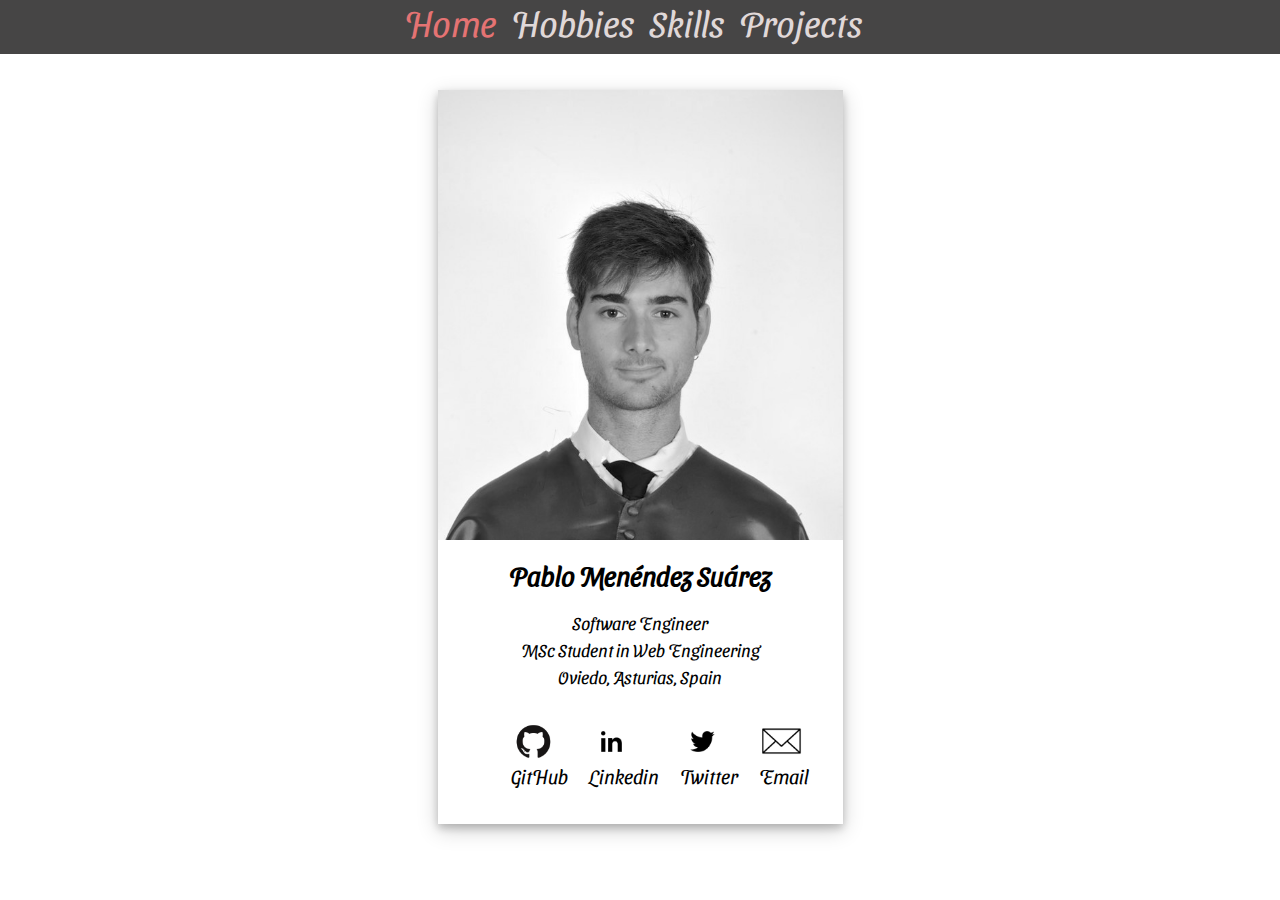
<file: index.html>
<!DOCTYPE HTML>
<html lang="en">
<head>

    <meta charset="UTF-8"/>
    <meta name="autor" content="Pablo Menéndez Suárez"/>
    <meta name="description" content="Portfolio"/>
    <meta name="keywords" content="html5 portfolio"/>
    <meta name="viewport" content="width=device-width, initial-scale=1.0">
    <title>Portfolio</title>

    <!-- Layout -->
    <link rel="stylesheet" type="text/css" href="css/layout/layout.css"/>
    <link rel="stylesheet" type="text/css" href="css/layout/concrete/portfolio-layout.css"/>
    <!-- Style -->
    <link rel="stylesheet" type="text/css" href="css/style/style.css" /> 
    <link rel="stylesheet" type="text/css" href="css/style/concrete/portfolio-style.css" /> 
</head>

<body>
        <header>
            <nav>
                <a class="active" href="index.html">Home</a>
                <a href="./routes/hobbies.html">Hobbies</a>
                <a href="./routes/skills.html">Skills</a>
                <a href="./routes/projects.html">Projects</a>
            </nav>     
        </header>
    
        <main>

            <article>
                    <img alt="Foto perfil"  src="./resources/images/perfil.png"/>
                    <h1><strong>Pablo Menéndez Suárez</strong></h1>
                    <p>Software Engineer</p>
                    <p>MSc Student in Web Engineering</p>
                    <p>Oviedo, Asturias, Spain</p>
                    <ul>
                        <li><a href="https://www.github.com/mistermboy" target="_blank"><img  alt="projects"  src="./resources/images/github.png"/>GitHub</a></li>
                        <li><a href="https://www.linkedin.com/in/pablo-men%C3%A9ndez-106262a7/" target="_blank"><img  alt="linkedin"  src="./resources/images/linkdin.png"/>Linkedin</a></li>
                        <li><a href="https://twitter.com/Mistermboy97" target="_blank"><img  alt="twitter"  src="./resources/images/twitter.png"/>Twitter</a></li>
                        
                        <li><a href="mailto:pabloyo97@hotmail.com" target="_blank"><img  alt="email"  src="./resources/images/email.png"/>Email</a></li>
                    </ul>
            </article>

             
           
        </main>
        
    
</body>
</html>
</file>
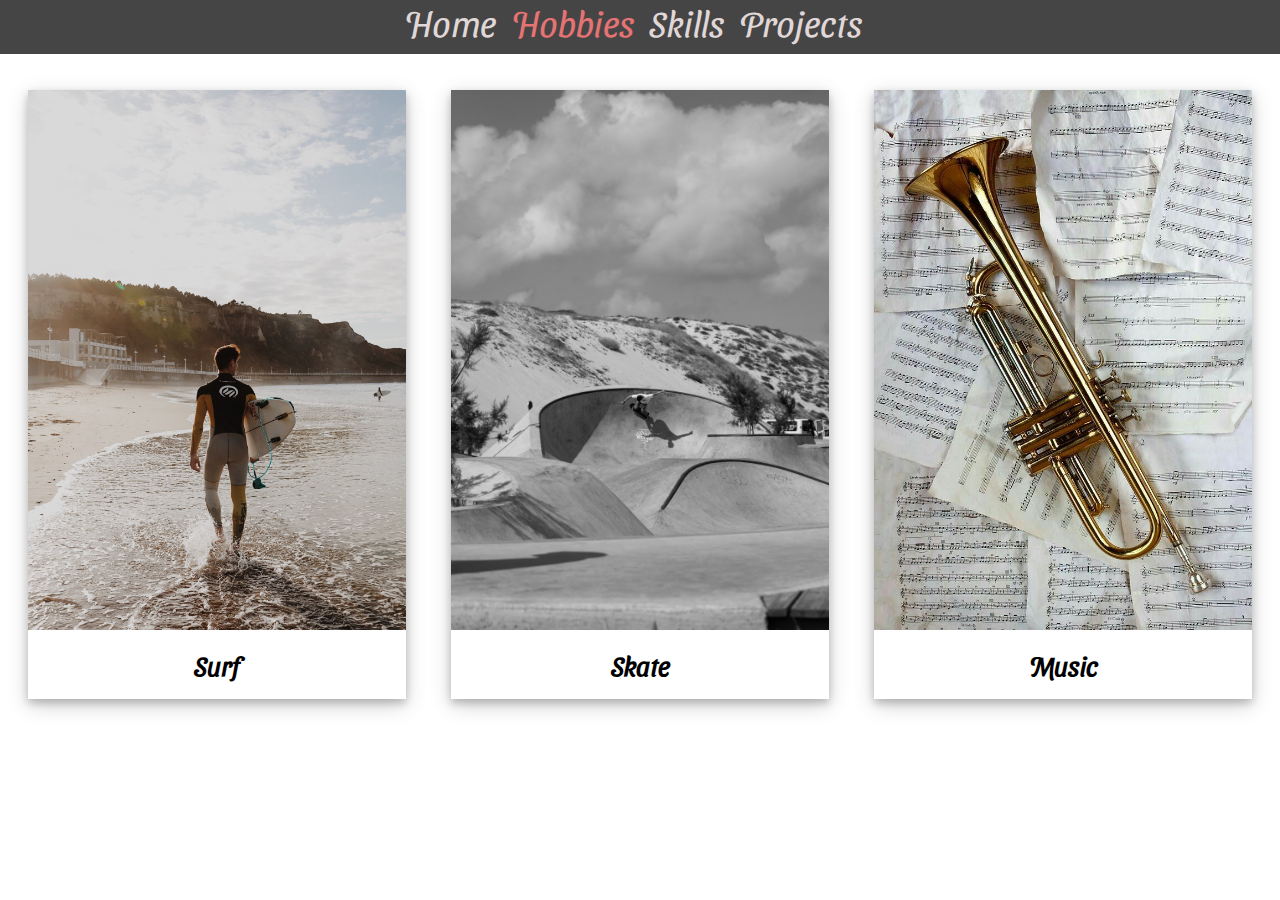
<file: routes/hobbies.html>
<!DOCTYPE HTML>

<html lang="es">
<head>
    <meta charset="UTF-8"/>
    <meta name="autor" content="Pablo Menéndez Suárez"/>
    <meta name="description" content="Portfolio"/>
    <meta name="keywords" content="html5 portfolio"/>
    <meta name="viewport" content="width=device-width, initial-scale=1.0">
    <title>Hobbies</title>

    <!-- Layout -->
    <link rel="stylesheet" type="text/css" href="../css/layout/layout.css" /> 
    <link rel="stylesheet" type="text/css" href="../css/layout/concrete/hobbies-layout.css" /> 
     <!-- Style -->
    <link rel="stylesheet" type="text/css" href="../css/style/style.css" /> 
    <link rel="stylesheet" type="text/css" href="../css/style/concrete/hobbies-style.css" /> 
</head>

<body>

    <header>
        <nav>
            <a href="../index.html">Home</a>
            <a class="active" href="./hobbies.html">Hobbies</a>
            <a href="./skills.html">Skills</a>
            <a href="./projects.html">Projects</a>
        </nav>
    </header>
        
    <main>
    

        <article>
                <img alt="Surf Picture"  src="../resources/images/surf.jpg"/>
                <h1>Surf</h1>
        </article>
        
        <article>
                <img  alt="Skate Picture"  src="../resources/images/skate.jpg"/>
                <h1>Skate</h1>
        </article>

        <article>
                <img alt="Music Picture"  src="../resources/images/music.jpg"/>
                <h1>Music</h1>
        </article>
        

    </main>

    
</body>
</html>
</file>
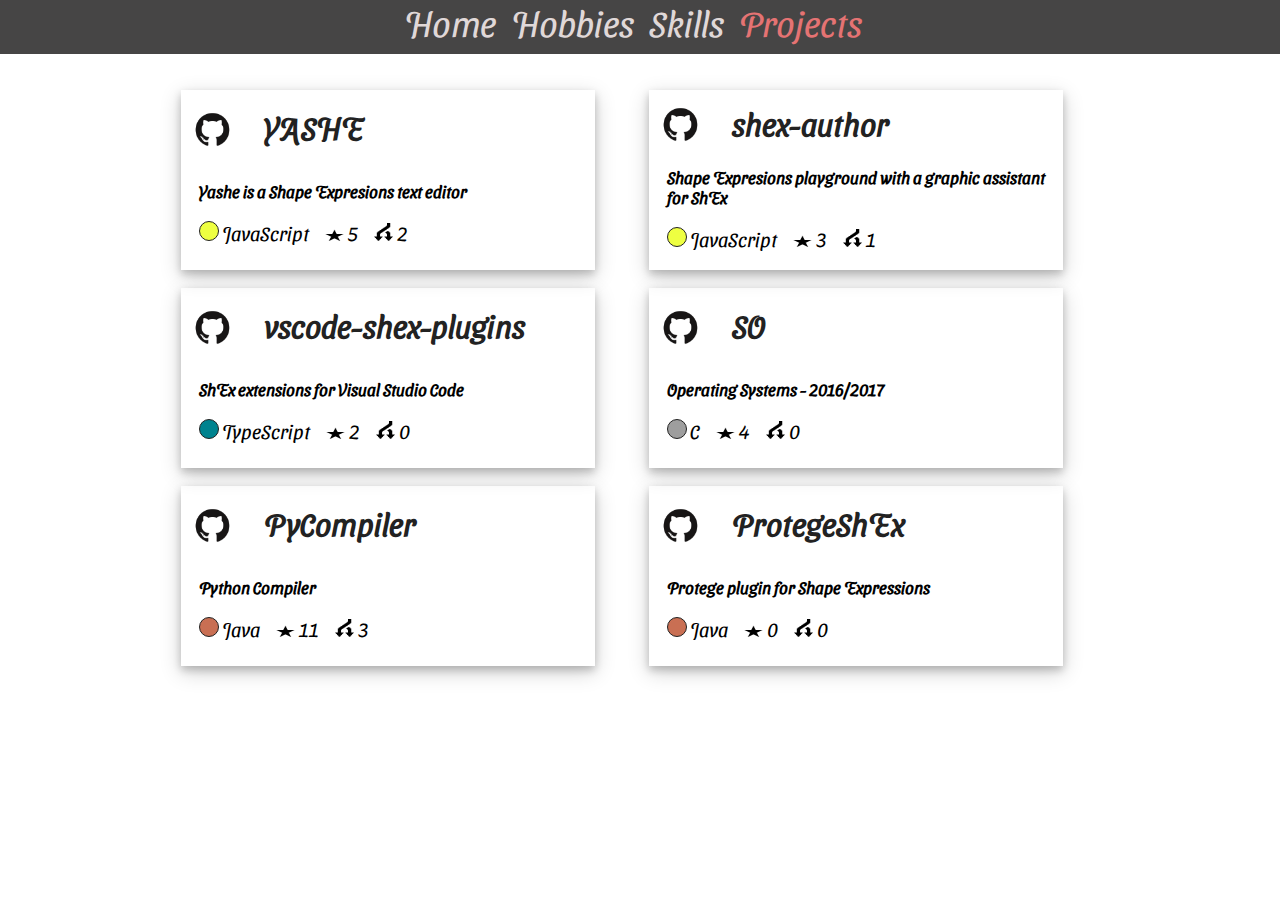
<file: routes/projects.html>
<!DOCTYPE HTML>

<html lang="es">
<head>
    <meta charset="UTF-8"/>
    <meta name="autor" content="Pablo Menéndez Suárez"/>
    <meta name="description" content="Portfolio"/>
    <meta name="keywords" content="html5 portfolio"/>
    <meta name="viewport" content="width=device-width, initial-scale=1.0">
    <title>Projects</title>

    <!-- Layout -->
    <link rel="stylesheet" type="text/css" href="../css/layout/layout.css" /> 
    <link rel="stylesheet" type="text/css" href="../css/layout/concrete/projects-layout.css" /> 
     <!-- Style -->
    <link rel="stylesheet" type="text/css" href="../css/style/style.css" /> 
    <link rel="stylesheet" type="text/css" href="../css/style/concrete/projects-style.css" /> 
</head>

<body>

    <header>
        <nav>
            <a href="../index.html">Home</a>
            <a href="./hobbies.html">Hobbies</a>
            <a href="./skills.html">Skills</a>
            <a class="active" href="./projects.html">Projects</a>
        </nav>
    </header>
        
    <main>
    
        <article>
            <img alt="Logo Repo" src="../resources/images/github.png"/>
            <h2><a href="https://github.com/weso/YASHE">YASHE</a></h2>
            <section>
                <h3>Yashe is a Shape Expresions text editor</h3>
                <ul>
                    <li><div class="javascript-color"></div></li>
                    <li>JavaScript</li>
                    <li><img class="star-img" alt="project star logo" src="../resources/images/star.png"/>5</li>
                    <li><img class="fork-img" alt="project fork logo" src="../resources/images/fork.png"/>2</li>
                </ul>
            </section>
        </article>

        <article>
            <img alt="Logo Repo" src="../resources/images/github.png"/>
            <h2><a href="https://github.com/weso/shex-author">shex-author</a></h2>
            <section>
                <h3> Shape Expresions playground with a graphic assistant for ShEx</h3>
                <ul>
                    <li><div class="javascript-color"></div></li>
                    <li>JavaScript</li>
                    <li><img class="star-img" alt="project star logo" src="../resources/images/star.png"/>3</li>
                    <li><img class="fork-img" alt="project fork logo" src="../resources/images/fork.png"/>1</li>
                </ul>
            </section>
        </article>

        <article>
            <img alt="Logo Repo" src="../resources/images/github.png"/>
            <h2><a href="https://github.com/weso/vscode-shex-plugins">vscode-shex-plugins</a></h2>
            <section>
                <h3>ShEx extensions for Visual Studio Code</h3>
                <ul>
                    <li><div class="typescript-color"></div></li>
                    <li>TypeScript</li>
                    <li><img class="star-img" alt="project star logo" src="../resources/images/star.png"/>2</li>
                    <li><img class="fork-img" alt="project fork logo" src="../resources/images/fork.png"/>0</li>
                </ul>
            </section>
        </article>

        <article>
            <img alt="Logo Repo" src="../resources/images/github.png"/>
            <h2><a href="https://github.com/mistermboy/SO">SO</a></h2>
            <section>
                <h3>Operating Systems - 2016/2017</h3>
                <ul>
                    <li><div class="c-color"></div></li>
                    <li>C</li>
                    <li><img class="star-img" alt="project star logo" src="../resources/images/star.png"/>4</li>
                    <li><img class="fork-img" alt="project fork logo" src="../resources/images/fork.png"/>0</li>
                </ul>
            </section>
        </article>
        <article>
            <img alt="Logo Repo" src="../resources/images/github.png"/>
            <h2><a href="https://github.com/mistermboy/PyCompiler">PyCompiler</a></h2>
            <section>
                <h3>Python Compiler</h3>
                <ul>
                    <li><div class="java-color"></div></li>
                    <li>Java</li>
                    <li><img class="star-img" alt="project star logo" src="../resources/images/star.png"/>11</li>
                    <li><img class="fork-img" alt="project fork logo" src="../resources/images/fork.png"/>3</li>
                </ul>
            </section>
        </article>

        <article>
            <img alt="Logo Repo" src="../resources/images/github.png"/>
            <h2><a href="https://github.com/weso/ProtegeShEx">ProtegeShEx</a></h2>
            <section>
                <h3>Protege plugin for Shape Expressions</h3>
                <ul>
                    <li><div class="java-color"></div></li>
                    <li>Java</li>
                    <li><img class="star-img" alt="project star logo" src="../resources/images/star.png"/>0</li>
                    <li><img class="fork-img" alt="project fork logo" src="../resources/images/fork.png"/>0</li>
                </ul>
            </section>
        </article>

        <!--
        <article>
            <section>
                <h2><strong>ShExAuthor</strong></h2>
                <p>Yashe is a Shape Expresions (ShEx) playground whith a visual assistant for ShEx</p>
            </section>
        </article>

  
        
        <article>
            <section>
                <h2><strong>ProtegeShEx</strong></h2>
                <p>ProtegeShEx is a Shape Expresions (ShEx) plugin for Protege</p>
            </section>
        </article>
-->

    </main>

    
</body>
</html>
</file>
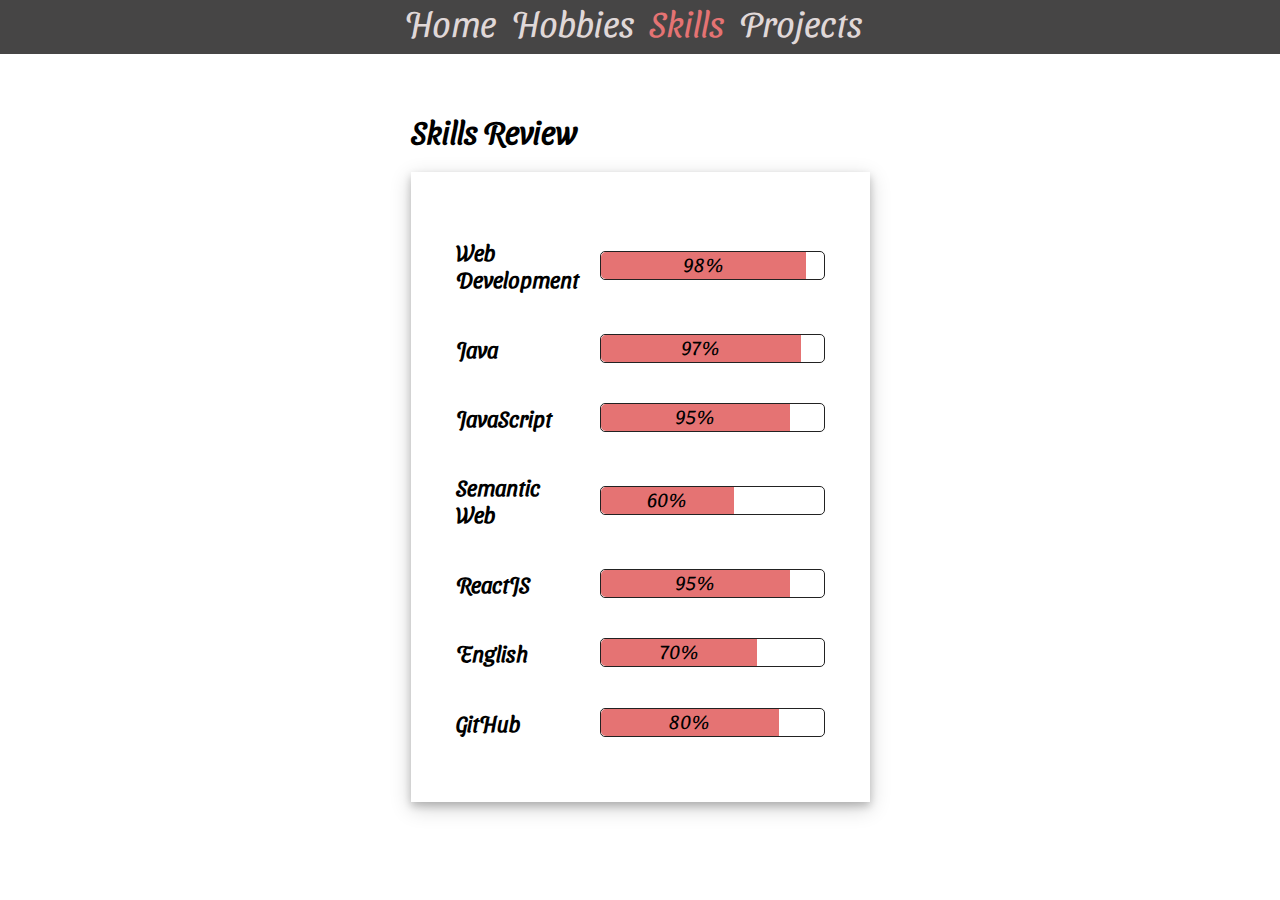
<file: routes/skills.html>
<!DOCTYPE HTML>

<html lang="es">
<head>
    <meta charset="UTF-8"/>
    <meta name="autor" content="Pablo Menéndez Suárez"/>
    <meta name="description" content="Portfolio"/>
    <meta name="keywords" content="html5 portfolio"/>
    <meta name="viewport" content="width=device-width, initial-scale=1.0">
    <title> Skills</title>
    
    <!-- Layout -->
    <link rel="stylesheet" type="text/css" href="../css/layout/layout.css" /> 
    <link rel="stylesheet" type="text/css" href="../css/layout/concrete/skills-layout.css"/>
    <!-- Style -->
    <link rel="stylesheet" type="text/css" href="../css/style/style.css" />
    <link rel="stylesheet" type="text/css" href="../css/style/concrete/skills-style.css" /> 
</head>

<body>

    <header>
        <nav>
            <a href="../index.html">Home</a>
            <a href="./hobbies.html">Hobbies</a>
            <a class="active" href="./skills.html">Skills</a>
            <a href="./projects.html">Projects</a>
        </nav>
    </header>
        
    <main>
    
        <h1>Skills Review</h1>
        <article>
                <h2>Web Development</h2>
                <div><div id="web-level">98%</div></div>

                
                <h2>Java</h2>
                <div><div id="java-level">97%</div></div>

                <h2>JavaScript</h2>
                <div><div id="js-level">95%</div></div>

                <h2>Semantic Web</h2>
                <div><div id="sw-level">60%</div></div>

                <h2>ReactJS</h2>
                <div><div id="react-level">95%</div></div>

                <h2>English</h2>
                <div><div id="en-level">70%</div></div>

                <h2>GitHub</h2>
                <div><div id="git-level">80%</div></div>
        </article>
        
    </main>

    
</body>
</html>
</file>
<file: css/layout/layout.css>
body{
    display: grid;
    grid-template-rows: 10vh auto;
    height: 500px;
}

header > nav{
    display:grid;
    grid-template-columns: auto auto auto auto;
    justify-content: center;
    height: 6vh;
}
header > nav > a{
    margin-right: 15px;
}

ul > li{
    display: inline-block;
}
</file>
<file: css/layout/concrete/portfolio-layout.css>
main{
    display: grid;
    justify-content: center; 
    grid-template-columns: repeat(auto-fit,45vh);
    gap: 5vh;
}

main > article{
    display: grid;
    justify-content: center;
    text-align: center;
}

main > article > ul > li > a > img{
    height: 5vh;
    width: 5vh;
}


main > article > ul > li {
   margin:1vh;
}


main > article > ul > li > a {
    display: grid;
    gap:0.8vh;
    grid-template-rows: 50% 50%;
    text-decoration: none;
    color:black
}

main > article > img{
    height: 50vh;
    width: 45vh;
}
</file>
<file: css/style/style.css>
@font-face {
    font-family: sansita_swashed;
    src: url(../../resources/fonts/Sansita_Swashed/static/SansitaSwashed-Light.ttf);
}

@font-face {
    font-family: miniver;
    src: url(../../resources/fonts/Miniver/Miniver-Regular.ttf);
}


@font-face {
    font-family: indi_flower;
    src: url(../../resources/fonts/Indie_Flower/IndieFlower-Regular.ttf);
}

body{
    font-family: sansita_swashed;
    margin:0;
}

main > article{
    box-shadow: 0 4px 8px 0 #00000033, 0 6px 20px 0 #00000030;
    font-size: 20px;
}




header nav{
    background-color: rgb(70, 69, 69) !important;
}

header > nav > a{
    color: rgb(224, 216, 216);
    text-decoration: none;
    font-size: 4vh;
}

header > nav > a:hover{
    color: #e57373;
}

.active {
    color: #e57373;
  }
</file>
<file: css/style/concrete/portfolio-style.css>
main > article > h1{
    font-size: 3vh;
}

main > article > p{
    font-size: 2vh;
    margin:3px;
}

main > article > ul > li > a > img:hover{
    transform: scale(1.2,1.2);
}
</file>
<file: css/layout/concrete/hobbies-layout.css>
main{
    display: grid;
    justify-content: center;
    grid-template-columns: repeat(auto-fit, 42vh);
    gap: 5vh;

}

main > article{
    display: grid;
    justify-content: center;
    text-align: center;
}


main > article > img{
    height: 60vh;
    width: 42vh;
}
</file>
<file: css/style/concrete/hobbies-style.css>
main > article > h1{
    font-size: 3vh;
}
</file>
<file: css/layout/concrete/projects-layout.css>
main{
    display: grid;
    grid-template-columns: repeat(auto-fit,50vh);
    height: 50vh;
    gap: 2vh;
    justify-content: center;
}

main article{
    display: grid;
    grid-template-columns: 20% 80%;
    align-items: center;
    width:  46vh;
    height: 20vh
}

main article img{
    height: 5vh;
    margin-left: 1vh;
    margin-top: -1vh;
}

main article h2{
    margin-top: 1.5vh;
}

main article section{
    grid-column: 1/3;
    text-align: start;
    margin-left: 2vh;
    margin-top: -2vh;
}

main article ul{
    padding: 0vh;
}

main article ul li{
    display: inline-block;
    
}

main article ul li div{
    width: 2vh;
    height: 2vh;
}

main article ul li img{
    width: 3vh;
}

.star-img{
    height: 2vh;
    vertical-align: bottom;
}

.fork-img{
    vertical-align: baseline;
    height: 2vh;
}
</file>
<file: css/style/concrete/projects-style.css>
main article h2{
    font-size: 3.5vh;
}

main article h2 a{
    text-decoration: none;
    color: #222;
}

main article h2 a:hover{
    text-decoration: none;
    color: #e57373;
}

main article h3{
    font-size: 1.9vh;
}

main article ul li div{
    border: 1px solid #222;
    border-radius: 10px;
}

.javascript-color{
    background-color: #eeff41;
}

.java-color{
    background-color: #c96f53;
}

.typescript-color{
    background-color: #00838f;
}

.c-color{
    background-color: #9e9e9e;
}
</file>
<file: css/layout/concrete/skills-layout.css>
main{
    display: grid;
    justify-content: center;

}

main > article{
    display: grid;
    grid-template-columns: 10vh 25vh;
    align-items: center;
    justify-content: center;
    height: 60vh;
    column-gap: 6vh;
    padding: 5vh;
    
}


main > article > div{
    display: grid;
    align-items: center;
    height: 3vh;
}


main > article > div > div{
    height: 100%;
    width: 83%;
}


#web-level {
    width: 92%;
}

#java-level {
    width: 90%;
}

#js-level {
    width: 85%;
}

#sw-level {
    width: 60%;
}

#react-level {
    width: 85%;
}

#en-level{
    width: 70%;
}

#git-level {
    width: 80%;
}
</file>
<file: css/style/concrete/skills-style.css>
main article h2{
    font-size: 2.5vh;    
}

main > article > div {
    border: 1px solid #222;
    border-radius: 5px;
}


main > article > div > div{
    background-color: #e57373;
    border-radius: 5px 0px 0px 5px;
}

article div div{
    text-align: center;
}
</file>
